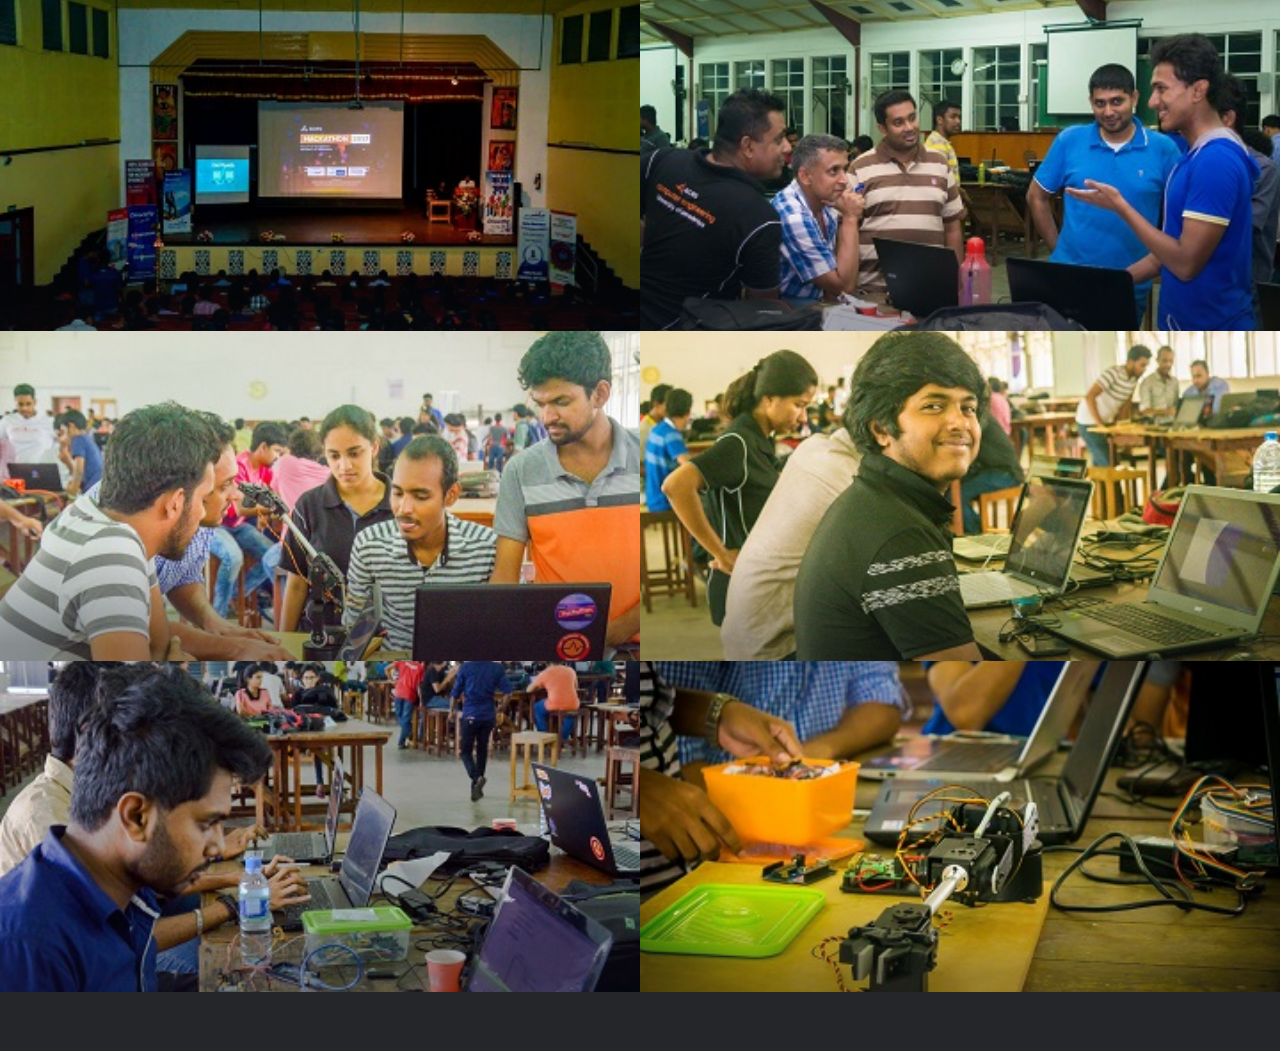
<file: 2023/gallery/index.html>
<!DOCTYPE HTML>
<!--
	Multiverse by HTML5 UP
	html5up.net | @ajlkn
	Free for personal and commercial use under the CCA 3.0 license (html5up.net/license)
-->
<html>
	<head>
		<title>Multiverse by HTML5 UP</title>
		<meta charset="utf-8" />
		<meta name="viewport" content="width=device-width, initial-scale=1, user-scalable=no" />
		<link rel="stylesheet" href="assets/css/main.css" />
		<noscript><link rel="stylesheet" href="assets/css/noscript.css" /></noscript>
	</head>
	<body class="is-preload">
        
		<!-- Wrapper -->
			<div id="wrapper">

				<!-- Header -->
					<!-- <header id="header">
						<h1><a href="index.html"><strong>Multiverse</strong> by HTML5 UP</a></h1>
						<nav>
							<ul>
								<li><a href="#footer" class="icon solid fa-info-circle">About</a></li>
							</ul>
						</nav>
					</header> -->

				<!-- Main -->
					<div id="main">
						<article class="thumb">
							<a href="images/fulls/2017/01.jpg" class="image"><img src="images/thumbs/2017/01.jpg" alt="" /></a>
							
						</article>
						<article class="thumb">
							<a href="images/fulls/2017/02.jpg" class="image"><img src="images/thumbs/2017/02.jpg" alt="" /></a>
						</article>
						<article class="thumb">
							<a href="images/fulls/2017/03.jpg" class="image"><img src="images/thumbs/2017/03.jpg" alt="" /></a>
						</article>
						<article class="thumb">
							<a href="images/fulls/2017/04.jpg" class="image"><img src="images/thumbs/2017/04.jpg" alt="" /></a>
						</article>
						<article class="thumb">
							<a href="images/fulls/2017/05.jpg" class="image"><img src="images/thumbs/2017/05.jpg" alt="" /></a>
						</article>
						<article class="thumb">
							<a href="images/fulls/2017/06.jpg" class="image"><img src="images/thumbs/2017/06.jpg" alt="" /></a>
						</article>
					</div>

				<!-- Footer -->
					<!-- <footer id="footer" class="panel">
						<div class="inner split">
							<div>
								<section>
									<h2>Magna feugiat sed adipiscing</h2>
									<p>Nulla consequat, ex ut suscipit rutrum, mi dolor tincidunt erat, et scelerisque turpis ipsum eget quis orci mattis aliquet. Maecenas fringilla et ante at lorem et ipsum. Dolor nulla eu bibendum sapien. Donec non pharetra dui. Nulla consequat, ex ut suscipit rutrum, mi dolor tincidunt erat, et scelerisque turpis ipsum.</p>
								</section>
								<section>
									<h2>Follow me on ...</h2>
									<ul class="icons">
										<li><a href="#" class="icon brands fa-twitter"><span class="label">Twitter</span></a></li>
										<li><a href="#" class="icon brands fa-facebook-f"><span class="label">Facebook</span></a></li>
										<li><a href="#" class="icon brands fa-instagram"><span class="label">Instagram</span></a></li>
										<li><a href="#" class="icon brands fa-github"><span class="label">GitHub</span></a></li>
										<li><a href="#" class="icon brands fa-dribbble"><span class="label">Dribbble</span></a></li>
										<li><a href="#" class="icon brands fa-linkedin-in"><span class="label">LinkedIn</span></a></li>
									</ul>
								</section>
								<p class="copyright">
									&copy; Unttled. Design: <a href="http://html5up.net">HTML5 UP</a>.
								</p>
							</div>
							<div>
								<section>
									<h2>Get in touch</h2>
									<form method="post" action="#">
										<div class="fields">
											<div class="field half">
												<input type="text" name="name" id="name" placeholder="Name" />
											</div>
											<div class="field half">
												<input type="text" name="email" id="email" placeholder="Email" />
											</div>
											<div class="field">
												<textarea name="message" id="message" rows="4" placeholder="Message"></textarea>
											</div>
										</div>
										<ul class="actions">
											<li><input type="submit" value="Send" class="primary" /></li>
											<li><input type="reset" value="Reset" /></li>
										</ul>
									</form>
								</section>
							</div>
						</div>
					</footer> -->

			</div>

		<!-- Scripts -->
			<script src="assets/js/jquery.min.js"></script>
			<script src="assets/js/jquery.poptrox.min.js"></script>
			<script src="assets/js/browser.min.js"></script>
			<script src="assets/js/breakpoints.min.js"></script>
			<script src="assets/js/util.js"></script>
			<script src="assets/js/main.js"></script>

	</body>
</html>
</file>
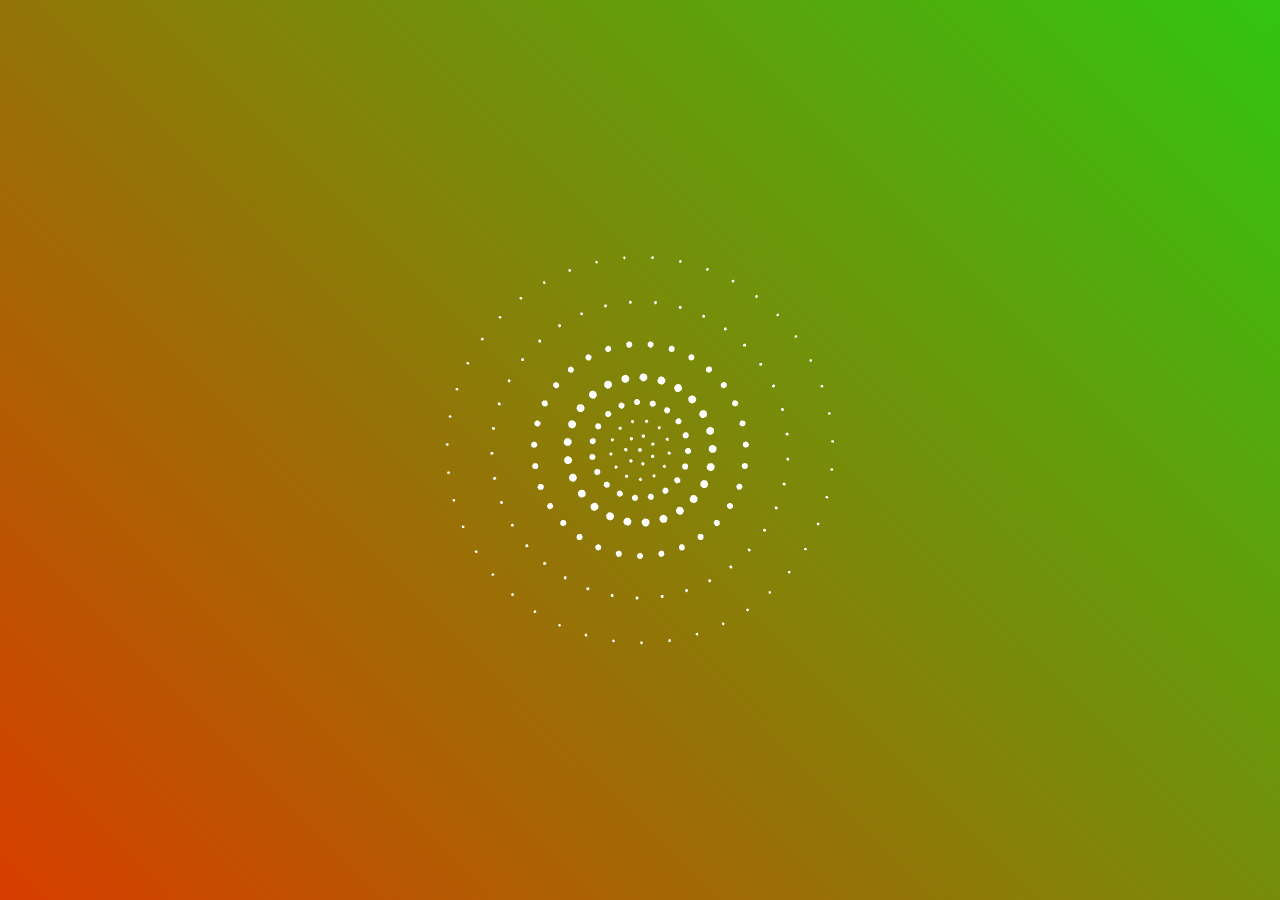
<file: 2023/preloader/index.html>
<!DOCTYPE html>
<html lang="en" class="no-js">
	<head>
		
	
		<link rel="stylesheet" type="text/css" href="css/base.css" />
		
	</head>
	<body class="demo-1">
		
		<main>
			<div class="loader"></div>
		</main>
		<script src="js/demo.js"></script>
		<script src="js/vendor/three.min.js"></script>
		<script src="js/vendor/OrbitControls.js"></script>
		<script src="js/vendor/fast-simplex-noise.js"></script>
		<script src="dist/js/demo-1/index.bundle.js"></script>
	</body>
</html>
</file>
<file: 2023/gallery/assets/css/noscript.css>
/*
	Multiverse by HTML5 UP
	html5up.net | @ajlkn
	Free for personal and commercial use under the CCA 3.0 license (html5up.net/license)
*/

/* Wrapper */

	body.is-preload #wrapper:before {
		display: none;
	}

/* Main */

	body.is-preload #main .thumb {
		pointer-events: auto;
		opacity: 1;
	}

/* Header */

	body.is-preload #header {
		-moz-transform: none;
		-webkit-transform: none;
		-ms-transform: none;
		transform: none;
	}
</file>
<file: 2023/preloader/css/base.css>
/* Color schemes */
.demo-1 {
	--color-text: #fff;
	--color-bg: #fff;
	--color-link: #095f1c;
	--color-link-hover: #fff;
	--color-top-right: #32c511;
	--color-bottom-left:#d83d00;
}

.completed .demo-1 {
	--color-text: #222;
	--color-link: #222;
	--color-link-hover: #aaa;
}


/* Fade effect */
.js body {
	opacity: 0;
	transition: opacity 0.3s;
}

.js body.render {
	opacity: 1;
}


.hidden {
	position: absolute;
	overflow: hidden;
	width: 0;
	height: 0;
	pointer-events: none;
}

.loader {
	background: linear-gradient(-135deg, var(--color-top-right), var(--color-bottom-left));
	bottom: 0;
	left: 0;
	position: fixed;
	right: 0;
	top: 0;
	transition: opacity 600ms;
}

.loading .loader {
	opacity: 1;
}

.completed .loader {
	opacity: 0;
	pointer-events: none;
}
@media screen and (max-width: 55em) {	
	.loader {
		z-index: 999999;
	}	
}
</file>
<file: 2023/gallery/assets/css/main.css>
@import url(fontawesome-all.min.css);
@import url("https://fonts.googleapis.com/css?family=Source+Sans+Pro:300,300italic,400,400italic");

/*
	Multiverse by HTML5 UP
	html5up.net | @ajlkn
	Free for personal and commercial use under the CCA 3.0 license (html5up.net/license)
*/

@-moz-keyframes spinner {
	0% {
		-moz-transform: rotate(0deg);
		-webkit-transform: rotate(0deg);
		-ms-transform: rotate(0deg);
		transform: rotate(0deg);
	}

	100% {
		-moz-transform: rotate(359deg);
		-webkit-transform: rotate(359deg);
		-ms-transform: rotate(359deg);
		transform: rotate(359deg);
	}
}

@-webkit-keyframes spinner {
	0% {
		-moz-transform: rotate(0deg);
		-webkit-transform: rotate(0deg);
		-ms-transform: rotate(0deg);
		transform: rotate(0deg);
	}

	100% {
		-moz-transform: rotate(359deg);
		-webkit-transform: rotate(359deg);
		-ms-transform: rotate(359deg);
		transform: rotate(359deg);
	}
}

@-ms-keyframes spinner {
	0% {
		-moz-transform: rotate(0deg);
		-webkit-transform: rotate(0deg);
		-ms-transform: rotate(0deg);
		transform: rotate(0deg);
	}

	100% {
		-moz-transform: rotate(359deg);
		-webkit-transform: rotate(359deg);
		-ms-transform: rotate(359deg);
		transform: rotate(359deg);
	}
}

@keyframes spinner {
	0% {
		-moz-transform: rotate(0deg);
		-webkit-transform: rotate(0deg);
		-ms-transform: rotate(0deg);
		transform: rotate(0deg);
	}

	100% {
		-moz-transform: rotate(359deg);
		-webkit-transform: rotate(359deg);
		-ms-transform: rotate(359deg);
		transform: rotate(359deg);
	}
}

html, body, div, span, applet, object,
iframe, h1, h2, h3, h4, h5, h6, p, blockquote,
pre, a, abbr, acronym, address, big, cite,
code, del, dfn, em, img, ins, kbd, q, s, samp,
small, strike, strong, sub, sup, tt, var, b,
u, i, center, dl, dt, dd, ol, ul, li, fieldset,
form, label, legend, table, caption, tbody,
tfoot, thead, tr, th, td, article, aside,
canvas, details, embed, figure, figcaption,
footer, header, hgroup, menu, nav, output, ruby,
section, summary, time, mark, audio, video {
	margin: 0;
	padding: 0;
	border: 0;
	font-size: 100%;
	font: inherit;
	vertical-align: baseline;}

article, aside, details, figcaption, figure,
footer, header, hgroup, menu, nav, section {
	display: block;}

body {
	line-height: 1;
}

ol, ul {
	list-style: none;
}

blockquote, q {
	quotes: none;
}

	blockquote:before, blockquote:after, q:before, q:after {
		content: '';
		content: none;
	}

table {
	border-collapse: collapse;
	border-spacing: 0;
}

body {
	-webkit-text-size-adjust: none;
}

mark {
	background-color: transparent;
	color: inherit;
}

input::-moz-focus-inner {
	border: 0;
	padding: 0;
}

input, select, textarea {
	-moz-appearance: none;
	-webkit-appearance: none;
	-ms-appearance: none;
	appearance: none;
}

/* Basic */

	@-ms-viewport {
		width: device-width;
	}

	body {
		-ms-overflow-style: scrollbar;
	}

	@media screen and (max-width: 480px) {

		html, body {
			min-width: 320px;
		}

	}

	html {
		box-sizing: border-box;
	}

	*, *:before, *:after {
		box-sizing: inherit;
	}

	body {
		background: #242629;
	}

		body.is-preload *, body.is-preload *:before, body.is-preload *:after {
			-moz-animation: none !important;
			-webkit-animation: none !important;
			-ms-animation: none !important;
			animation: none !important;
			-moz-transition: none !important;
			-webkit-transition: none !important;
			-ms-transition: none !important;
			transition: none !important;
		}

		body.is-resizing *, body.is-resizing *:before, body.is-resizing *:after {
			-moz-animation: none !important;
			-webkit-animation: none !important;
			-ms-animation: none !important;
			animation: none !important;
			-moz-transition: none !important;
			-webkit-transition: none !important;
			-ms-transition: none !important;
			transition: none !important;
		}

/* Type */

	body, input, select, textarea {
		color: #a0a0a1;
		font-family: "Source Sans Pro", Helvetica, sans-serif;
		font-size: 15pt;
		font-weight: 300;
		letter-spacing: 0.025em;
		line-height: 1.65;
	}

		@media screen and (max-width: 1680px) {

			body, input, select, textarea {
				font-size: 11pt;
			}

		}

	a {
		-moz-transition: color 0.2s ease-in-out, border-bottom-color 0.2s ease-in-out;
		-webkit-transition: color 0.2s ease-in-out, border-bottom-color 0.2s ease-in-out;
		-ms-transition: color 0.2s ease-in-out, border-bottom-color 0.2s ease-in-out;
		transition: color 0.2s ease-in-out, border-bottom-color 0.2s ease-in-out;
		border-bottom: dotted 1px;
		color: #34a58e;
		text-decoration: none;
	}

		a:hover {
			border-bottom-color: transparent;
			color: #34a58e !important;
		}

	strong, b {
		color: #ffffff;
		font-weight: 300;
	}

	em, i {
		font-style: italic;
	}

	p {
		margin: 0 0 2em 0;
	}

	h1, h2, h3, h4, h5, h6 {
		color: #ffffff;
		font-weight: 300;
		letter-spacing: 0.1em;
		line-height: 1.5;
		margin: 0 0 1em 0;
		text-transform: uppercase;
	}

		h1 a, h2 a, h3 a, h4 a, h5 a, h6 a {
			color: inherit;
			text-decoration: none;
		}

	h1 {
		font-size: 2em;
	}

	h2 {
		font-size: 1.25em;
	}

	h3 {
		font-size: 1.1em;
	}

	h4 {
		font-size: 1em;
	}

	h5 {
		font-size: 0.9em;
	}

	h6 {
		font-size: 0.7em;
	}

	@media screen and (max-width: 736px) {

		h2 {
			font-size: 1em;
		}

		h3 {
			font-size: 0.9em;
		}

		h4 {
			font-size: 0.8em;
		}

		h5 {
			font-size: 0.7em;
		}

		h6 {
			font-size: 0.7em;
		}

	}

	sub {
		font-size: 0.8em;
		position: relative;
		top: 0.5em;
	}

	sup {
		font-size: 0.8em;
		position: relative;
		top: -0.5em;
	}

	blockquote {
		border-left: 4px #36383c;
		font-style: italic;
		margin: 0 0 2em 0;
		padding: 0.5em 0 0.5em 2em;
	}

	code {
		background: #34363b;
		border: solid 1px #36383c;
		font-family: "Courier New", monospace;
		font-size: 0.9em;
		margin: 0 0.25em;
		padding: 0.25em 0.65em;
	}

	pre {
		-webkit-overflow-scrolling: touch;
		font-family: "Courier New", monospace;
		font-size: 0.9em;
		margin: 0 0 2em 0;
	}

		pre code {
			display: block;
			line-height: 1.75;
			padding: 1em 1.5em;
			overflow-x: auto;
		}

	hr {
		border: 0;
		border-bottom: solid 1px #36383c;
		margin: 2em 0;
	}

		hr.major {
			margin: 3em 0;
		}

	.align-left {
		text-align: left;
	}

	.align-center {
		text-align: center;
	}

	.align-right {
		text-align: right;
	}

/* Button */

	input[type="submit"],
	input[type="reset"],
	input[type="button"],
	button,
	.button {
		-moz-appearance: none;
		-webkit-appearance: none;
		-ms-appearance: none;
		appearance: none;
		-moz-transition: background-color 0.2s ease-in-out, box-shadow 0.2s ease-in-out, color 0.2s ease-in-out;
		-webkit-transition: background-color 0.2s ease-in-out, box-shadow 0.2s ease-in-out, color 0.2s ease-in-out;
		-ms-transition: background-color 0.2s ease-in-out, box-shadow 0.2s ease-in-out, color 0.2s ease-in-out;
		transition: background-color 0.2s ease-in-out, box-shadow 0.2s ease-in-out, color 0.2s ease-in-out;
		background-color: transparent;
		border: 0;
		border-radius: 0;
		box-shadow: inset 0 0 0 2px #36383c;
		color: #ffffff !important;
		cursor: pointer;
		display: inline-block;
		font-size: 0.9em;
		font-weight: 300;
		height: 3.05556em;
		letter-spacing: 0.1em;
		line-height: 3.05556em;
		padding: 0 2.5em;
		text-align: center;
		text-decoration: none;
		text-transform: uppercase;
		white-space: nowrap;
	}

		input[type="submit"]:hover,
		input[type="reset"]:hover,
		input[type="button"]:hover,
		button:hover,
		.button:hover {
			box-shadow: inset 0 0 0 2px #34a58e;
			color: #34a58e !important;
		}

			input[type="submit"]:hover:active,
			input[type="reset"]:hover:active,
			input[type="button"]:hover:active,
			button:hover:active,
			.button:hover:active {
				background-color: rgba(52, 165, 142, 0.15);
				color: #34a58e !important;
			}

		input[type="submit"].icon,
		input[type="reset"].icon,
		input[type="button"].icon,
		button.icon,
		.button.icon {
			padding-left: 1.35em;
		}

			input[type="submit"].icon:before,
			input[type="reset"].icon:before,
			input[type="button"].icon:before,
			button.icon:before,
			.button.icon:before {
				margin-right: 0.5em;
			}

		input[type="submit"].fit,
		input[type="reset"].fit,
		input[type="button"].fit,
		button.fit,
		.button.fit {
			width: 100%;
		}

		input[type="submit"].small,
		input[type="reset"].small,
		input[type="button"].small,
		button.small,
		.button.small {
			font-size: 0.8em;
		}

		input[type="submit"].large,
		input[type="reset"].large,
		input[type="button"].large,
		button.large,
		.button.large {
			font-size: 1.35em;
		}

		input[type="submit"].primary,
		input[type="reset"].primary,
		input[type="button"].primary,
		button.primary,
		.button.primary {
			background-color: #34a58e;
			box-shadow: none;
		}

			input[type="submit"].primary:hover,
			input[type="reset"].primary:hover,
			input[type="button"].primary:hover,
			button.primary:hover,
			.button.primary:hover {
				background-color: #47c5ab;
				color: #ffffff !important;
			}

				input[type="submit"].primary:hover:active,
				input[type="reset"].primary:hover:active,
				input[type="button"].primary:hover:active,
				button.primary:hover:active,
				.button.primary:hover:active {
					background-color: #287e6d;
				}

		input[type="submit"].disabled, input[type="submit"]:disabled,
		input[type="reset"].disabled,
		input[type="reset"]:disabled,
		input[type="button"].disabled,
		input[type="button"]:disabled,
		button.disabled,
		button:disabled,
		.button.disabled,
		.button:disabled {
			pointer-events: none;
			opacity: 0.35;
		}

/* Form */

	form {
		margin: 0 0 2em 0;
	}

		form > :last-child {
			margin-bottom: 0;
		}

		form > .fields {
			display: -moz-flex;
			display: -webkit-flex;
			display: -ms-flex;
			display: flex;
			-moz-flex-wrap: wrap;
			-webkit-flex-wrap: wrap;
			-ms-flex-wrap: wrap;
			flex-wrap: wrap;
			width: calc(100% + 3em);
			margin: -1.5em 0 2em -1.5em;
		}

			form > .fields > .field {
				-moz-flex-grow: 0;
				-webkit-flex-grow: 0;
				-ms-flex-grow: 0;
				flex-grow: 0;
				-moz-flex-shrink: 0;
				-webkit-flex-shrink: 0;
				-ms-flex-shrink: 0;
				flex-shrink: 0;
				padding: 1.5em 0 0 1.5em;
				width: calc(100% - 1.5em);
			}

				form > .fields > .field.half {
					width: calc(50% - 0.75em);
				}

				form > .fields > .field.third {
					width: calc(100%/3 - 0.5em);
				}

				form > .fields > .field.quarter {
					width: calc(25% - 0.375em);
				}

		@media screen and (max-width: 736px) {

			form > .fields {
				width: calc(100% + 3em);
				margin: -1.5em 0 2em -1.5em;
			}

				form > .fields > .field {
					padding: 1.5em 0 0 1.5em;
					width: calc(100% - 1.5em);
				}

					form > .fields > .field.half {
						width: calc(100% - 1.5em);
					}

					form > .fields > .field.third {
						width: calc(100% - 1.5em);
					}

					form > .fields > .field.quarter {
						width: calc(100% - 1.5em);
					}

		}

	label {
		color: #ffffff;
		display: block;
		font-size: 0.9em;
		font-weight: 300;
		margin: 0 0 1em 0;
	}

	input[type="text"],
	input[type="password"],
	input[type="email"],
	input[type="tel"],
	input[type="search"],
	input[type="url"],
	select,
	textarea {
		-moz-appearance: none;
		-webkit-appearance: none;
		-ms-appearance: none;
		appearance: none;
		background: #34363b;
		border: 0;
		border-radius: 0;
		color: #a0a0a1;
		display: block;
		outline: 0;
		padding: 0 1em;
		text-decoration: none;
		width: 100%;
	}

		input[type="text"]:invalid,
		input[type="password"]:invalid,
		input[type="email"]:invalid,
		input[type="tel"]:invalid,
		input[type="search"]:invalid,
		input[type="url"]:invalid,
		select:invalid,
		textarea:invalid {
			box-shadow: none;
		}

		input[type="text"]:focus,
		input[type="password"]:focus,
		input[type="email"]:focus,
		input[type="tel"]:focus,
		input[type="search"]:focus,
		input[type="url"]:focus,
		select:focus,
		textarea:focus {
			box-shadow: inset 0 0 0 2px #34a58e;
		}

	select {
		background-image: url("data:image/svg+xml;charset=utf8,%3Csvg xmlns='http://www.w3.org/2000/svg' width='40' height='40' preserveAspectRatio='none' viewBox='0 0 40 40'%3E%3Cpath d='M9.4,12.3l10.4,10.4l10.4-10.4c0.2-0.2,0.5-0.4,0.9-0.4c0.3,0,0.6,0.1,0.9,0.4l3.3,3.3c0.2,0.2,0.4,0.5,0.4,0.9 c0,0.4-0.1,0.6-0.4,0.9L20.7,31.9c-0.2,0.2-0.5,0.4-0.9,0.4c-0.3,0-0.6-0.1-0.9-0.4L4.3,17.3c-0.2-0.2-0.4-0.5-0.4-0.9 c0-0.4,0.1-0.6,0.4-0.9l3.3-3.3c0.2-0.2,0.5-0.4,0.9-0.4S9.1,12.1,9.4,12.3z' fill='%2336383c' /%3E%3C/svg%3E");
		background-size: 1.25rem;
		background-repeat: no-repeat;
		background-position: calc(100% - 1rem) center;
		height: 2.75em;
		padding-right: 2.75em;
		text-overflow: ellipsis;
	}

		select option {
			color: #ffffff;
			background: #242629;
		}

		select:focus::-ms-value {
			background-color: transparent;
		}

		select::-ms-expand {
			display: none;
		}

	input[type="text"],
	input[type="password"],
	input[type="email"],
	input[type="tel"],
	input[type="search"],
	input[type="url"],
	select {
		height: 2.75em;
	}

	textarea {
		padding: 0.75em 1em;
	}

	input[type="checkbox"],
	input[type="radio"] {
		-moz-appearance: none;
		-webkit-appearance: none;
		-ms-appearance: none;
		appearance: none;
		display: block;
		float: left;
		margin-right: -2em;
		opacity: 0;
		width: 1em;
		z-index: -1;
	}

		input[type="checkbox"] + label,
		input[type="radio"] + label {
			text-decoration: none;
			color: #a0a0a1;
			cursor: pointer;
			display: inline-block;
			font-size: 1em;
			font-weight: 300;
			padding-left: 2.4em;
			padding-right: 0.75em;
			position: relative;
		}

			input[type="checkbox"] + label:before,
			input[type="radio"] + label:before {
				-moz-osx-font-smoothing: grayscale;
				-webkit-font-smoothing: antialiased;
				display: inline-block;
				font-style: normal;
				font-variant: normal;
				text-rendering: auto;
				line-height: 1;
				text-transform: none !important;
				font-family: 'Font Awesome 5 Free';
				font-weight: 900;
			}

			input[type="checkbox"] + label:before,
			input[type="radio"] + label:before {
				background: #34363b;
				content: '';
				display: inline-block;
				font-size: 0.8em;
				height: 2.0625em;
				left: 0;
				line-height: 2.0625em;
				position: absolute;
				text-align: center;
				top: 0;
				width: 2.0625em;
			}

		input[type="checkbox"]:checked + label:before,
		input[type="radio"]:checked + label:before {
			background: #34a58e;
			border-color: #34a58e;
			color: #ffffff;
			content: '\f00c';
		}

		input[type="checkbox"]:focus + label:before,
		input[type="radio"]:focus + label:before {
			box-shadow: 0 0 0 2px #34a58e;
		}

	input[type="radio"] + label:before {
		border-radius: 100%;
	}

	::-webkit-input-placeholder {
		color: #707071 !important;
		opacity: 1.0;
	}

	:-moz-placeholder {
		color: #707071 !important;
		opacity: 1.0;
	}

	::-moz-placeholder {
		color: #707071 !important;
		opacity: 1.0;
	}

	:-ms-input-placeholder {
		color: #707071 !important;
		opacity: 1.0;
	}

/* Icon */

	.icon {
		text-decoration: none;
		border-bottom: none;
		position: relative;
	}

		.icon:before {
			-moz-osx-font-smoothing: grayscale;
			-webkit-font-smoothing: antialiased;
			display: inline-block;
			font-style: normal;
			font-variant: normal;
			text-rendering: auto;
			line-height: 1;
			text-transform: none !important;
			font-family: 'Font Awesome 5 Free';
			font-weight: 400;
		}

		.icon > .label {
			display: none;
		}

		.icon:before {
			line-height: inherit;
		}

		.icon.solid:before {
			font-weight: 900;
		}

		.icon.brands:before {
			font-family: 'Font Awesome 5 Brands';
		}

/* List */

	ol {
		list-style: decimal;
		margin: 0 0 2em 0;
		padding-left: 1.25em;
	}

		ol li {
			padding-left: 0.25em;
		}

	ul {
		list-style: disc;
		margin: 0 0 2em 0;
		padding-left: 1em;
	}

		ul li {
			padding-left: 0.5em;
		}

		ul.alt {
			list-style: none;
			padding-left: 0;
		}

			ul.alt li {
				border-top: solid 1px #36383c;
				padding: 0.5em 0;
			}

				ul.alt li:first-child {
					border-top: 0;
					padding-top: 0;
				}

	dl {
		margin: 0 0 2em 0;
	}

		dl dt {
			display: block;
			font-weight: 300;
			margin: 0 0 1em 0;
		}

		dl dd {
			margin-left: 2em;
		}

/* Actions */

	ul.actions {
		display: -moz-flex;
		display: -webkit-flex;
		display: -ms-flex;
		display: flex;
		cursor: default;
		list-style: none;
		margin-left: -1em;
		padding-left: 0;
	}

		ul.actions li {
			padding: 0 0 0 1em;
			vertical-align: middle;
		}

		ul.actions.special {
			-moz-justify-content: center;
			-webkit-justify-content: center;
			-ms-justify-content: center;
			justify-content: center;
			width: 100%;
			margin-left: 0;
		}

			ul.actions.special li:first-child {
				padding-left: 0;
			}

		ul.actions.stacked {
			-moz-flex-direction: column;
			-webkit-flex-direction: column;
			-ms-flex-direction: column;
			flex-direction: column;
			margin-left: 0;
		}

			ul.actions.stacked li {
				padding: 1.3em 0 0 0;
			}

				ul.actions.stacked li:first-child {
					padding-top: 0;
				}

		ul.actions.fit {
			width: calc(100% + 1em);
		}

			ul.actions.fit li {
				-moz-flex-grow: 1;
				-webkit-flex-grow: 1;
				-ms-flex-grow: 1;
				flex-grow: 1;
				-moz-flex-shrink: 1;
				-webkit-flex-shrink: 1;
				-ms-flex-shrink: 1;
				flex-shrink: 1;
				width: 100%;
			}

				ul.actions.fit li > * {
					width: 100%;
				}

			ul.actions.fit.stacked {
				width: 100%;
			}

		@media screen and (max-width: 480px) {

			ul.actions:not(.fixed) {
				-moz-flex-direction: column;
				-webkit-flex-direction: column;
				-ms-flex-direction: column;
				flex-direction: column;
				margin-left: 0;
				width: 100% !important;
			}

				ul.actions:not(.fixed) li {
					-moz-flex-grow: 1;
					-webkit-flex-grow: 1;
					-ms-flex-grow: 1;
					flex-grow: 1;
					-moz-flex-shrink: 1;
					-webkit-flex-shrink: 1;
					-ms-flex-shrink: 1;
					flex-shrink: 1;
					padding: 1em 0 0 0;
					text-align: center;
					width: 100%;
				}

					ul.actions:not(.fixed) li > * {
						width: 100%;
					}

					ul.actions:not(.fixed) li:first-child {
						padding-top: 0;
					}

					ul.actions:not(.fixed) li input[type="submit"],
					ul.actions:not(.fixed) li input[type="reset"],
					ul.actions:not(.fixed) li input[type="button"],
					ul.actions:not(.fixed) li button,
					ul.actions:not(.fixed) li .button {
						width: 100%;
					}

						ul.actions:not(.fixed) li input[type="submit"].icon:before,
						ul.actions:not(.fixed) li input[type="reset"].icon:before,
						ul.actions:not(.fixed) li input[type="button"].icon:before,
						ul.actions:not(.fixed) li button.icon:before,
						ul.actions:not(.fixed) li .button.icon:before {
							margin-left: -0.5rem;
						}

		}

/* Icons */

	ul.icons {
		cursor: default;
		list-style: none;
		padding-left: 0;
	}

		ul.icons li {
			display: inline-block;
			padding: 0 1em 0 0;
		}

			ul.icons li:last-child {
				padding-right: 0;
			}

			ul.icons li .icon {
				color: #505051;
			}

				ul.icons li .icon:before {
					font-size: 1.5em;
				}

/* Table */

	.table-wrapper {
		-webkit-overflow-scrolling: touch;
		overflow-x: auto;
	}

	table {
		margin: 0 0 2em 0;
		width: 100%;
	}

		table tbody tr {
			border: solid 1px #36383c;
			border-left: 0;
			border-right: 0;
		}

			table tbody tr:nth-child(2n + 1) {
				background-color: #34363b;
			}

		table td {
			padding: 0.75em 0.75em;
		}

		table th {
			color: #ffffff;
			font-size: 0.9em;
			font-weight: 300;
			padding: 0 0.75em 0.75em 0.75em;
			text-align: left;
		}

		table thead {
			border-bottom: solid 2px #36383c;
		}

		table tfoot {
			border-top: solid 2px #36383c;
		}

		table.alt {
			border-collapse: separate;
		}

			table.alt tbody tr td {
				border: solid 1px #36383c;
				border-left-width: 0;
				border-top-width: 0;
			}

				table.alt tbody tr td:first-child {
					border-left-width: 1px;
				}

			table.alt tbody tr:first-child td {
				border-top-width: 1px;
			}

			table.alt thead {
				border-bottom: 0;
			}

			table.alt tfoot {
				border-top: 0;
			}

/* Panel */

	.panel {
		padding: 4em 4em 2em 4em ;
		-moz-transform: translateY(100vh);
		-webkit-transform: translateY(100vh);
		-ms-transform: translateY(100vh);
		transform: translateY(100vh);
		-moz-transition: -moz-transform 0.5s ease;
		-webkit-transition: -webkit-transform 0.5s ease;
		-ms-transition: -ms-transform 0.5s ease;
		transition: transform 0.5s ease;
		-webkit-overflow-scrolling: touch;
		background: rgba(36, 38, 41, 0.975);
		bottom: 4em;
		left: 0;
		max-height: calc(80vh - 4em);
		overflow-y: auto;
		position: fixed;
		width: 100%;
		z-index: 10001;
	}

		.panel.active {
			-moz-transform: translateY(1px);
			-webkit-transform: translateY(1px);
			-ms-transform: translateY(1px);
			transform: translateY(1px);
		}

		.panel > .inner {
			margin: 0 auto;
			max-width: 100%;
			width: 75em;
		}

			.panel > .inner.split {
				display: -moz-flex;
				display: -webkit-flex;
				display: -ms-flex;
				display: flex;
			}

				.panel > .inner.split > div {
					margin-left: 4em;
					width: 50%;
				}

				.panel > .inner.split > :first-child {
					margin-left: 0;
				}

		.panel > .closer {
			-moz-transition: opacity 0.2s ease-in-out;
			-webkit-transition: opacity 0.2s ease-in-out;
			-ms-transition: opacity 0.2s ease-in-out;
			transition: opacity 0.2s ease-in-out;
			background-image: url("images/close.svg");
			background-position: center;
			background-repeat: no-repeat;
			background-size: 3em;
			cursor: pointer;
			height: 5em;
			opacity: 0.25;
			position: absolute;
			right: 0;
			top: 0;
			width: 5em;
			z-index: 2;
		}

			.panel > .closer:hover {
				opacity: 1.0;
			}

		@media screen and (max-width: 1280px) {

			.panel {
				padding: 3em 3em 1em 3em ;
			}

				.panel > .inner.split > div {
					margin-left: 3em;
				}

				.panel > .closer {
					background-size: 2.5em;
					background-position: 75% 25%;
				}

		}

		@media screen and (max-width: 980px) {

			.panel > .inner.split {
				-moz-flex-direction: column;
				-webkit-flex-direction: column;
				-ms-flex-direction: column;
				flex-direction: column;
			}

				.panel > .inner.split > div {
					margin-left: 0;
					width: 100%;
				}

		}

		@media screen and (max-width: 736px) {

			.panel {
				-moz-transform: translateY(-100vh);
				-webkit-transform: translateY(-100vh);
				-ms-transform: translateY(-100vh);
				transform: translateY(-100vh);
				padding: 4em 2em 2em 2em ;
				bottom: auto;
				top: calc(4em - 1px);
			}

				.panel.active {
					-moz-transform: translateY(0);
					-webkit-transform: translateY(0);
					-ms-transform: translateY(0);
					transform: translateY(0);
				}

		}

/* Poptrox Popup */

	.poptrox-overlay {
		-webkit-tap-highlight-color: rgba(255, 255, 255, 0);
	}

	.poptrox-popup {
		background: rgba(31, 34, 36, 0.925);
		box-shadow: 0 1em 3em 0.5em rgba(0, 0, 0, 0.25);
		cursor: default;
	}

		.poptrox-popup:before {
			-moz-transition: opacity 0.2s ease-in-out;
			-webkit-transition: opacity 0.2s ease-in-out;
			-ms-transition: opacity 0.2s ease-in-out;
			transition: opacity 0.2s ease-in-out;
			background-image: -moz-linear-gradient(to left, rgba(31,34,36,0.35), rgba(31,34,36,0) 10em, rgba(31,34,36,0)), -moz-linear-gradient(to right, rgba(31,34,36,0.35), rgba(31,34,36,0) 10em, rgba(31,34,36,0));
			background-image: -webkit-linear-gradient(to left, rgba(31,34,36,0.35), rgba(31,34,36,0) 10em, rgba(31,34,36,0)), -webkit-linear-gradient(to right, rgba(31,34,36,0.35), rgba(31,34,36,0) 10em, rgba(31,34,36,0));
			background-image: -ms-linear-gradient(to left, rgba(31,34,36,0.35), rgba(31,34,36,0) 10em, rgba(31,34,36,0)), -ms-linear-gradient(to right, rgba(31,34,36,0.35), rgba(31,34,36,0) 10em, rgba(31,34,36,0));
			background-image: linear-gradient(to left, rgba(31,34,36,0.35), rgba(31,34,36,0) 10em, rgba(31,34,36,0)), linear-gradient(to right, rgba(31,34,36,0.35), rgba(31,34,36,0) 10em, rgba(31,34,36,0));
			content: '';
			display: block;
			height: 100%;
			left: 0;
			position: absolute;
			top: 0;
			width: 100%;
			z-index: 1;
			opacity: 1;
		}

		.poptrox-popup .closer {
			-moz-transition: opacity 0.2s ease-in-out;
			-webkit-transition: opacity 0.2s ease-in-out;
			-ms-transition: opacity 0.2s ease-in-out;
			transition: opacity 0.2s ease-in-out;
			background-image: url("images/close.svg");
			background-position: center;
			background-repeat: no-repeat;
			background-size: 3em;
			height: 5em;
			opacity: 0;
			position: absolute;
			right: 0;
			top: 0;
			width: 5em;
			z-index: 2;
		}

		.poptrox-popup .nav-previous,
		.poptrox-popup .nav-next {
			-moz-transition: opacity 0.2s ease-in-out;
			-webkit-transition: opacity 0.2s ease-in-out;
			-ms-transition: opacity 0.2s ease-in-out;
			transition: opacity 0.2s ease-in-out;
			background-image: url("images/arrow.svg");
			background-position: center;
			background-repeat: no-repeat;
			background-size: 5em;
			cursor: pointer;
			height: 8em;
			margin-top: -4em;
			opacity: 0;
			position: absolute;
			top: 50%;
			width: 6em;
			z-index: 2;
		}

		.poptrox-popup .nav-previous {
			-moz-transform: scaleX(-1);
			-webkit-transform: scaleX(-1);
			-ms-transform: scaleX(-1);
			transform: scaleX(-1);
			left: 0;
		}

		.poptrox-popup .nav-next {
			right: 0;
		}

		.poptrox-popup .caption {
			padding: 2em 2em 0.1em 2em ;
			background-image: -moz-linear-gradient(to top, rgba(16,16,16,0.45) 25%, rgba(16,16,16,0) 100%);
			background-image: -webkit-linear-gradient(to top, rgba(16,16,16,0.45) 25%, rgba(16,16,16,0) 100%);
			background-image: -ms-linear-gradient(to top, rgba(16,16,16,0.45) 25%, rgba(16,16,16,0) 100%);
			background-image: linear-gradient(to top, rgba(16,16,16,0.45) 25%, rgba(16,16,16,0) 100%);
			bottom: 0;
			cursor: default;
			left: 0;
			position: absolute;
			text-align: left;
			width: 100%;
			z-index: 2;
		}

			.poptrox-popup .caption h2, .poptrox-popup .caption h3, .poptrox-popup .caption h4, .poptrox-popup .caption h5, .poptrox-popup .caption h6 {
				margin: 0 0 0.5em 0;
			}

			.poptrox-popup .caption p {
				color: #ffffff;
			}

		.poptrox-popup .loader {
			-moz-animation: spinner 1s infinite linear !important;
			-webkit-animation: spinner 1s infinite linear !important;
			-ms-animation: spinner 1s infinite linear !important;
			animation: spinner 1s infinite linear !important;
			background-image: url("images/spinner.svg");
			background-position: center;
			background-repeat: no-repeat;
			background-size: contain;
			display: block;
			font-size: 2em;
			height: 2em;
			left: 50%;
			line-height: 2em;
			margin: -1em 0 0 -1em;
			opacity: 0.25;
			position: absolute;
			text-align: center;
			top: 50%;
			width: 2em;
		}

		.poptrox-popup:hover .closer,
		.poptrox-popup:hover .nav-previous,
		.poptrox-popup:hover .nav-next {
			opacity: 0.5;
		}

			.poptrox-popup:hover .closer:hover,
			.poptrox-popup:hover .nav-previous:hover,
			.poptrox-popup:hover .nav-next:hover {
				opacity: 1.0;
			}

		.poptrox-popup.loading:before {
			opacity: 0;
		}

		body.touch .poptrox-popup .closer,
		body.touch .poptrox-popup .nav-previous,
		body.touch .poptrox-popup .nav-next {
			opacity: 1.0 !important;
		}

		@media screen and (max-width: 980px) {

			.poptrox-popup .closer {
				background-size: 3em;
			}

			.poptrox-popup .nav-previous,
			.poptrox-popup .nav-next {
				background-size: 4em;
			}

		}

		@media screen and (max-width: 736px) {

			.poptrox-popup:before {
				display: none;
			}

			.poptrox-popup .caption {
				display: none !important;
			}

			.poptrox-popup .closer,
			.poptrox-popup .nav-previous,
			.poptrox-popup .nav-next {
				display: none !important;
			}

		}

/* Wrapper */

	#wrapper {
		-moz-transition: -moz-filter 0.5s ease, -webkit-filter 0.5s ease, -ms-filter 0.5s ease, -moz-filter 0.5s ease;
		-webkit-transition: -moz-filter 0.5s ease, -webkit-filter 0.5s ease, -ms-filter 0.5s ease, -webkit-filter 0.5s ease;
		-ms-transition: -moz-filter 0.5s ease, -webkit-filter 0.5s ease, -ms-filter 0.5s ease, -ms-filter 0.5s ease;
		transition: -moz-filter 0.5s ease, -webkit-filter 0.5s ease, -ms-filter 0.5s ease, filter 0.5s ease;
		position: relative;
	}

		#wrapper:after {
			pointer-events: none;
			-moz-transition: opacity 0.5s ease, visibility 0.5s;
			-webkit-transition: opacity 0.5s ease, visibility 0.5s;
			-ms-transition: opacity 0.5s ease, visibility 0.5s;
			transition: opacity 0.5s ease, visibility 0.5s;
			background: rgba(36, 38, 41, 0.5);
			content: '';
			display: block;
			height: 100%;
			left: 0;
			opacity: 0;
			position: absolute;
			top: 0;
			visibility: hidden;
			width: 100%;
			z-index: 1;
		}

			body.ie #wrapper:after {
				background: rgba(36, 38, 41, 0.8);
			}

		body.modal-active #wrapper {
			-moz-filter: blur(8px);
			-webkit-filter: blur(8px);
			-ms-filter: blur(8px);
			filter: blur(8px);
		}

			body.modal-active #wrapper:after {
				pointer-events: auto;
				opacity: 1;
				visibility: visible;
				z-index: 10003;
			}

		#wrapper:before {
			-moz-animation: spinner 1s infinite linear !important;
			-webkit-animation: spinner 1s infinite linear !important;
			-ms-animation: spinner 1s infinite linear !important;
			animation: spinner 1s infinite linear !important;
			pointer-events: none;
			-moz-transition: top 0.75s ease-in-out, opacity 0.35s ease-out, visibility 0.35s;
			-webkit-transition: top 0.75s ease-in-out, opacity 0.35s ease-out, visibility 0.35s;
			-ms-transition: top 0.75s ease-in-out, opacity 0.35s ease-out, visibility 0.35s;
			transition: top 0.75s ease-in-out, opacity 0.35s ease-out, visibility 0.35s;
			background-image: url("images/spinner.svg");
			background-position: center;
			background-repeat: no-repeat;
			background-size: contain;
			content: '';
			display: block;
			font-size: 2em;
			height: 2em;
			left: 50%;
			line-height: 2em;
			margin: -1em 0 0 -1em;
			opacity: 0;
			position: fixed;
			text-align: center;
			top: 75%;
			visibility: hidden;
			width: 2em;
		}

		body.is-preload #wrapper:before {
			-moz-transition: opacity 1s ease-out !important;
			-webkit-transition: opacity 1s ease-out !important;
			-ms-transition: opacity 1s ease-out !important;
			transition: opacity 1s ease-out !important;
			-moz-transition-delay: 0.5s !important;
			-webkit-transition-delay: 0.5s !important;
			-ms-transition-delay: 0.5s !important;
			transition-delay: 0.5s !important;
			opacity: 0.25;
			top: 50%;
			visibility: visible;
		}

/* Header */

	body {
		padding: 0 0 4em 0;
	}

	#header {
		-moz-transform: translateY(0);
		-webkit-transform: translateY(0);
		-ms-transform: translateY(0);
		transform: translateY(0);
		-moz-transition: -moz-transform 1s ease;
		-webkit-transition: -webkit-transform 1s ease;
		-ms-transition: -ms-transform 1s ease;
		transition: transform 1s ease;
		-moz-user-select: none;
		-ms-user-select: none;
		-webkit-user-select: none;
		background: #1f2224;
		bottom: -1em;
		height: 5em;
		left: 0;
		line-height: 4em;
		padding: 0 1.5em;
		position: fixed;
		user-select: none;
		width: 100%;
		z-index: 10002;
	}

		body.is-preload #header {
			-moz-transform: translateY(4em);
			-webkit-transform: translateY(4em);
			-ms-transform: translateY(4em);
			transform: translateY(4em);
		}

		#header h1 {
			color: #a0a0a1;
			display: inline-block;
			font-size: 1em;
			line-height: 1;
			margin: 0;
			vertical-align: middle;
		}

			#header h1 a {
				border: 0;
				color: inherit;
			}

				#header h1 a:hover {
					color: inherit !important;
				}

		#header nav {
			position: absolute;
			right: 0;
			top: 0;
		}

			#header nav > ul {
				list-style: none;
				margin: 0;
				padding: 0;
			}

				#header nav > ul > li {
					display: inline-block;
					padding: 0;
				}

					#header nav > ul > li a {
						-moz-transition: background-color 0.5s ease;
						-webkit-transition: background-color 0.5s ease;
						-ms-transition: background-color 0.5s ease;
						transition: background-color 0.5s ease;
						border: 0;
						color: #ffffff;
						display: inline-block;
						letter-spacing: 0.1em;
						padding: 0 1.65em;
						text-transform: uppercase;
					}

						#header nav > ul > li a.icon:before {
							color: #505051;
							float: right;
							margin-left: 0.75em;
						}

						#header nav > ul > li a:hover {
							color: #ffffff !important;
						}

						#header nav > ul > li a.active {
							background-color: #242629;
						}

	@media screen and (max-width: 736px) {

		body {
			padding: 4em 0 0 0;
		}

		#header {
			-moz-transform: translateY(0);
			-webkit-transform: translateY(0);
			-ms-transform: translateY(0);
			transform: translateY(0);
			bottom: auto;
			height: 4em;
			padding: 0 1em;
			top: 0;
		}

			body.is-preload #header {
				-moz-transform: translateY(-3.4em);
				-webkit-transform: translateY(-3.4em);
				-ms-transform: translateY(-3.4em);
				transform: translateY(-3.4em);
			}

			#header h1 {
				font-size: 0.9em;
			}

			#header nav > ul > li a {
				font-size: 0.9em;
				padding: 0 1.15em;
			}

	}

/* Main */

	#main {
		-moz-transition: -moz-filter 0.5s ease, -webkit-filter 0.5s ease, -ms-filter 0.5s ease, -moz-filter 0.5s ease;
		-webkit-transition: -moz-filter 0.5s ease, -webkit-filter 0.5s ease, -ms-filter 0.5s ease, -webkit-filter 0.5s ease;
		-ms-transition: -moz-filter 0.5s ease, -webkit-filter 0.5s ease, -ms-filter 0.5s ease, -ms-filter 0.5s ease;
		transition: -moz-filter 0.5s ease, -webkit-filter 0.5s ease, -ms-filter 0.5s ease, filter 0.5s ease;
		display: -moz-flex;
		display: -webkit-flex;
		display: -ms-flex;
		display: flex;
		-moz-flex-wrap: wrap;
		-webkit-flex-wrap: wrap;
		-ms-flex-wrap: wrap;
		flex-wrap: wrap;
		-webkit-tap-highlight-color: rgba(255, 255, 255, 0);
	}

		#main .thumb {
			-moz-transition: opacity 1.25s ease-in-out;
			-webkit-transition: opacity 1.25s ease-in-out;
			-ms-transition: opacity 1.25s ease-in-out;
			transition: opacity 1.25s ease-in-out;
			pointer-events: auto;
			-webkit-tap-highlight-color: rgba(255, 255, 255, 0);
			opacity: 1;
			overflow: hidden;
			position: relative;
		}

			#main .thumb:after {
				background-image: -moz-linear-gradient(to top, rgba(10,17,25,0.35) 5%, rgba(10,17,25,0) 35%);
				background-image: -webkit-linear-gradient(to top, rgba(10,17,25,0.35) 5%, rgba(10,17,25,0) 35%);
				background-image: -ms-linear-gradient(to top, rgba(10,17,25,0.35) 5%, rgba(10,17,25,0) 35%);
				background-image: linear-gradient(to top, rgba(10,17,25,0.35) 5%, rgba(10,17,25,0) 35%);
				pointer-events: none;
				background-size: cover;
				content: '';
				display: block;
				height: 100%;
				left: 0;
				position: absolute;
				top: 0;
				width: 100%;
			}

			#main .thumb > .image {
				-webkit-tap-highlight-color: rgba(255, 255, 255, 0);
				background-position: center;
				background-repeat: no-repeat;
				background-size: cover;
				border: 0;
				height: 100%;
				left: 0;
				position: absolute;
				top: 0;
				width: 100%;
			}

			#main .thumb > h2 {
				pointer-events: none;
				bottom: 1.875em;
				font-size: 0.8em;
				left: 2.1875em;
				margin: 0;
				position: absolute;
				z-index: 1;
			}

			#main .thumb > p {
				display: none;
			}

		#main:after {
			pointer-events: none;
			-moz-transition: opacity 0.5s ease, visibility 0.5s;
			-webkit-transition: opacity 0.5s ease, visibility 0.5s;
			-ms-transition: opacity 0.5s ease, visibility 0.5s;
			transition: opacity 0.5s ease, visibility 0.5s;
			background: rgba(36, 38, 41, 0.25);
			content: '';
			display: block;
			height: 100%;
			left: 0;
			opacity: 0;
			position: absolute;
			top: 0;
			visibility: hidden;
			width: 100%;
			z-index: 1;
		}

			body.ie #main:after {
				background: rgba(36, 38, 41, 0.55);
			}

		body.content-active #main {
			-moz-filter: blur(6px);
			-webkit-filter: blur(6px);
			-ms-filter: blur(6px);
			filter: blur(6px);
		}

			body.content-active #main:after {
				pointer-events: auto;
				opacity: 1;
				visibility: visible;
			}

		body.is-preload #main .thumb {
			pointer-events: none;
			opacity: 0;
		}

		#main .thumb {
			-moz-transition-delay: 2.525s;
			-webkit-transition-delay: 2.525s;
			-ms-transition-delay: 2.525s;
			transition-delay: 2.525s;
			height: calc(40vh - 2em);
			min-height: 20em;
			width: 25%;
		}

			#main .thumb:nth-child(1) {
				-moz-transition-delay: 0.65s;
				-webkit-transition-delay: 0.65s;
				-ms-transition-delay: 0.65s;
				transition-delay: 0.65s;
			}

			#main .thumb:nth-child(2) {
				-moz-transition-delay: 0.8s;
				-webkit-transition-delay: 0.8s;
				-ms-transition-delay: 0.8s;
				transition-delay: 0.8s;
			}

			#main .thumb:nth-child(3) {
				-moz-transition-delay: 0.95s;
				-webkit-transition-delay: 0.95s;
				-ms-transition-delay: 0.95s;
				transition-delay: 0.95s;
			}

			#main .thumb:nth-child(4) {
				-moz-transition-delay: 1.1s;
				-webkit-transition-delay: 1.1s;
				-ms-transition-delay: 1.1s;
				transition-delay: 1.1s;
			}

			#main .thumb:nth-child(5) {
				-moz-transition-delay: 1.25s;
				-webkit-transition-delay: 1.25s;
				-ms-transition-delay: 1.25s;
				transition-delay: 1.25s;
			}

			#main .thumb:nth-child(6) {
				-moz-transition-delay: 1.4s;
				-webkit-transition-delay: 1.4s;
				-ms-transition-delay: 1.4s;
				transition-delay: 1.4s;
			}

			#main .thumb:nth-child(7) {
				-moz-transition-delay: 1.55s;
				-webkit-transition-delay: 1.55s;
				-ms-transition-delay: 1.55s;
				transition-delay: 1.55s;
			}

			#main .thumb:nth-child(8) {
				-moz-transition-delay: 1.7s;
				-webkit-transition-delay: 1.7s;
				-ms-transition-delay: 1.7s;
				transition-delay: 1.7s;
			}

			#main .thumb:nth-child(9) {
				-moz-transition-delay: 1.85s;
				-webkit-transition-delay: 1.85s;
				-ms-transition-delay: 1.85s;
				transition-delay: 1.85s;
			}

			#main .thumb:nth-child(10) {
				-moz-transition-delay: 2s;
				-webkit-transition-delay: 2s;
				-ms-transition-delay: 2s;
				transition-delay: 2s;
			}

			#main .thumb:nth-child(11) {
				-moz-transition-delay: 2.15s;
				-webkit-transition-delay: 2.15s;
				-ms-transition-delay: 2.15s;
				transition-delay: 2.15s;
			}

			#main .thumb:nth-child(12) {
				-moz-transition-delay: 2.3s;
				-webkit-transition-delay: 2.3s;
				-ms-transition-delay: 2.3s;
				transition-delay: 2.3s;
			}

		@media screen and (max-width: 1680px) {

			#main .thumb {
				-moz-transition-delay: 2.075s;
				-webkit-transition-delay: 2.075s;
				-ms-transition-delay: 2.075s;
				transition-delay: 2.075s;
				height: calc(40vh - 2em);
				min-height: 20em;
				width: 33.33333%;
			}

				#main .thumb:nth-child(1) {
					-moz-transition-delay: 0.65s;
					-webkit-transition-delay: 0.65s;
					-ms-transition-delay: 0.65s;
					transition-delay: 0.65s;
				}

				#main .thumb:nth-child(2) {
					-moz-transition-delay: 0.8s;
					-webkit-transition-delay: 0.8s;
					-ms-transition-delay: 0.8s;
					transition-delay: 0.8s;
				}

				#main .thumb:nth-child(3) {
					-moz-transition-delay: 0.95s;
					-webkit-transition-delay: 0.95s;
					-ms-transition-delay: 0.95s;
					transition-delay: 0.95s;
				}

				#main .thumb:nth-child(4) {
					-moz-transition-delay: 1.1s;
					-webkit-transition-delay: 1.1s;
					-ms-transition-delay: 1.1s;
					transition-delay: 1.1s;
				}

				#main .thumb:nth-child(5) {
					-moz-transition-delay: 1.25s;
					-webkit-transition-delay: 1.25s;
					-ms-transition-delay: 1.25s;
					transition-delay: 1.25s;
				}

				#main .thumb:nth-child(6) {
					-moz-transition-delay: 1.4s;
					-webkit-transition-delay: 1.4s;
					-ms-transition-delay: 1.4s;
					transition-delay: 1.4s;
				}

				#main .thumb:nth-child(7) {
					-moz-transition-delay: 1.55s;
					-webkit-transition-delay: 1.55s;
					-ms-transition-delay: 1.55s;
					transition-delay: 1.55s;
				}

				#main .thumb:nth-child(8) {
					-moz-transition-delay: 1.7s;
					-webkit-transition-delay: 1.7s;
					-ms-transition-delay: 1.7s;
					transition-delay: 1.7s;
				}

				#main .thumb:nth-child(9) {
					-moz-transition-delay: 1.85s;
					-webkit-transition-delay: 1.85s;
					-ms-transition-delay: 1.85s;
					transition-delay: 1.85s;
				}

		}

		@media screen and (max-width: 1280px) {

			#main .thumb {
				-moz-transition-delay: 1.625s;
				-webkit-transition-delay: 1.625s;
				-ms-transition-delay: 1.625s;
				transition-delay: 1.625s;
				height: calc(40vh - 2em);
				min-height: 20em;
				width: 50%;
			}

				#main .thumb:nth-child(1) {
					-moz-transition-delay: 0.65s;
					-webkit-transition-delay: 0.65s;
					-ms-transition-delay: 0.65s;
					transition-delay: 0.65s;
				}

				#main .thumb:nth-child(2) {
					-moz-transition-delay: 0.8s;
					-webkit-transition-delay: 0.8s;
					-ms-transition-delay: 0.8s;
					transition-delay: 0.8s;
				}

				#main .thumb:nth-child(3) {
					-moz-transition-delay: 0.95s;
					-webkit-transition-delay: 0.95s;
					-ms-transition-delay: 0.95s;
					transition-delay: 0.95s;
				}

				#main .thumb:nth-child(4) {
					-moz-transition-delay: 1.1s;
					-webkit-transition-delay: 1.1s;
					-ms-transition-delay: 1.1s;
					transition-delay: 1.1s;
				}

				#main .thumb:nth-child(5) {
					-moz-transition-delay: 1.25s;
					-webkit-transition-delay: 1.25s;
					-ms-transition-delay: 1.25s;
					transition-delay: 1.25s;
				}

				#main .thumb:nth-child(6) {
					-moz-transition-delay: 1.4s;
					-webkit-transition-delay: 1.4s;
					-ms-transition-delay: 1.4s;
					transition-delay: 1.4s;
				}

		}

		@media screen and (max-width: 980px) {

			#main .thumb {
				-moz-transition-delay: 2.075s;
				-webkit-transition-delay: 2.075s;
				-ms-transition-delay: 2.075s;
				transition-delay: 2.075s;
				height: calc(28.57143vh - 1.33333em);
				min-height: 18em;
				width: 50%;
			}

				#main .thumb:nth-child(1) {
					-moz-transition-delay: 0.65s;
					-webkit-transition-delay: 0.65s;
					-ms-transition-delay: 0.65s;
					transition-delay: 0.65s;
				}

				#main .thumb:nth-child(2) {
					-moz-transition-delay: 0.8s;
					-webkit-transition-delay: 0.8s;
					-ms-transition-delay: 0.8s;
					transition-delay: 0.8s;
				}

				#main .thumb:nth-child(3) {
					-moz-transition-delay: 0.95s;
					-webkit-transition-delay: 0.95s;
					-ms-transition-delay: 0.95s;
					transition-delay: 0.95s;
				}

				#main .thumb:nth-child(4) {
					-moz-transition-delay: 1.1s;
					-webkit-transition-delay: 1.1s;
					-ms-transition-delay: 1.1s;
					transition-delay: 1.1s;
				}

				#main .thumb:nth-child(5) {
					-moz-transition-delay: 1.25s;
					-webkit-transition-delay: 1.25s;
					-ms-transition-delay: 1.25s;
					transition-delay: 1.25s;
				}

				#main .thumb:nth-child(6) {
					-moz-transition-delay: 1.4s;
					-webkit-transition-delay: 1.4s;
					-ms-transition-delay: 1.4s;
					transition-delay: 1.4s;
				}

				#main .thumb:nth-child(7) {
					-moz-transition-delay: 1.55s;
					-webkit-transition-delay: 1.55s;
					-ms-transition-delay: 1.55s;
					transition-delay: 1.55s;
				}

				#main .thumb:nth-child(8) {
					-moz-transition-delay: 1.7s;
					-webkit-transition-delay: 1.7s;
					-ms-transition-delay: 1.7s;
					transition-delay: 1.7s;
				}

				#main .thumb:nth-child(9) {
					-moz-transition-delay: 1.85s;
					-webkit-transition-delay: 1.85s;
					-ms-transition-delay: 1.85s;
					transition-delay: 1.85s;
				}

		}

		@media screen and (max-width: 480px) {

			#main .thumb {
				-moz-transition-delay: 1.175s;
				-webkit-transition-delay: 1.175s;
				-ms-transition-delay: 1.175s;
				transition-delay: 1.175s;
				height: calc(40vh - 2em);
				min-height: 18em;
				width: 100%;
			}

				#main .thumb:nth-child(1) {
					-moz-transition-delay: 0.65s;
					-webkit-transition-delay: 0.65s;
					-ms-transition-delay: 0.65s;
					transition-delay: 0.65s;
				}

				#main .thumb:nth-child(2) {
					-moz-transition-delay: 0.8s;
					-webkit-transition-delay: 0.8s;
					-ms-transition-delay: 0.8s;
					transition-delay: 0.8s;
				}

				#main .thumb:nth-child(3) {
					-moz-transition-delay: 0.95s;
					-webkit-transition-delay: 0.95s;
					-ms-transition-delay: 0.95s;
					transition-delay: 0.95s;
				}

		}

/* Footer */

	#footer .copyright {
		color: #505051;
		font-size: 0.9em;
	}

		#footer .copyright a {
			color: inherit;
		}
</file>
